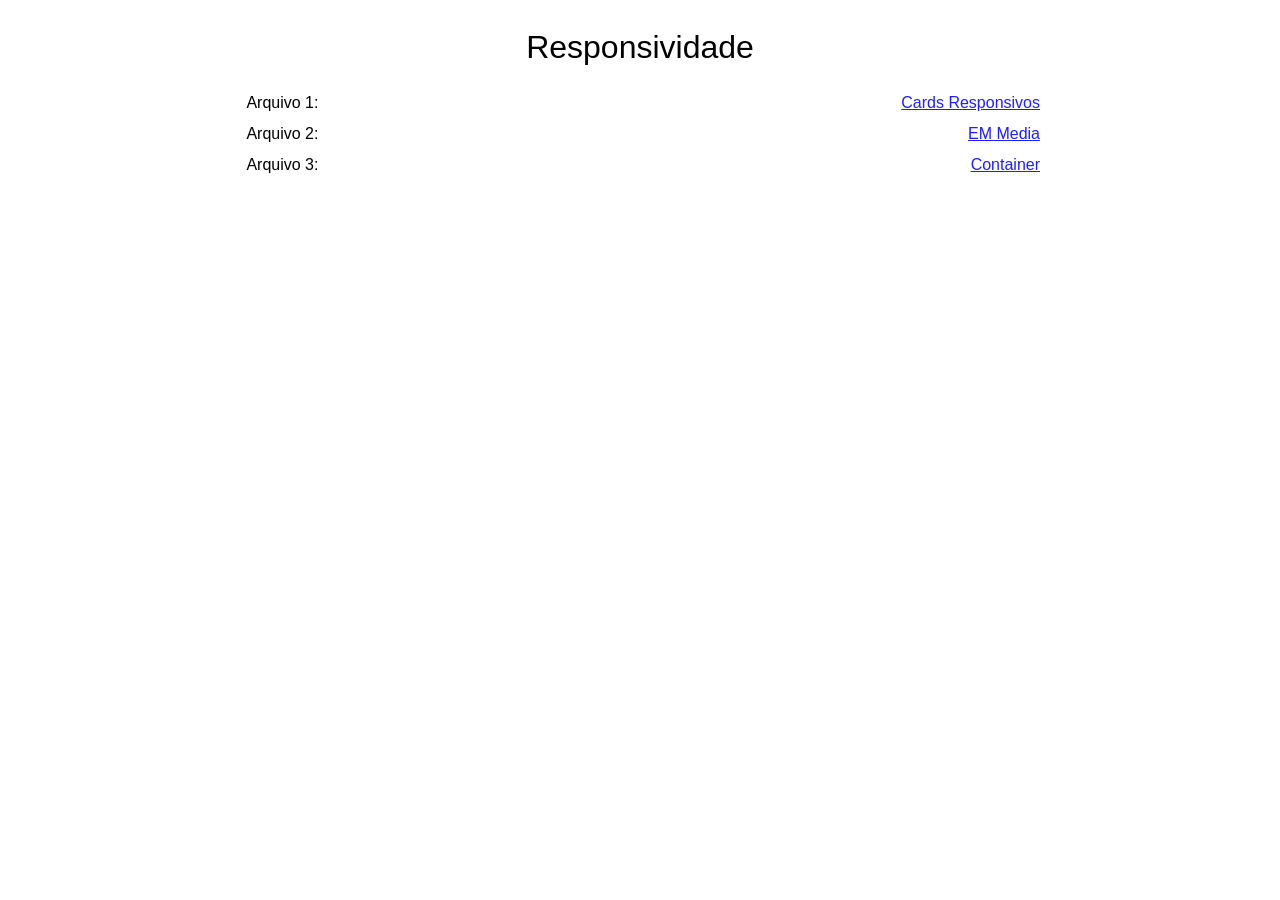
<file: index.html>
<!DOCTYPE html>
<html lang="pt-br">
<head>
    <meta charset="UTF-8">
    <meta name="viewport" content="width=device-width, initial-scale=1.0">
    <link rel="shortcut icon" href="./imagens/icon.png" type="image/x-icon">
    <title>Páginas</title>

    <style>
        body{
            font-family: 'Segoe UI', Tahoma, Geneva, Verdana, sans-serif;
            display: flex;
            justify-content: center;
            align-items: center;
            flex-direction: column;
        }
        h1{
            font-weight: 400;
        }
        div{
            display: flex;
            flex-direction: column;
        }
        article{
            display: flex;
            justify-content: space-between;
            align-items: center;
            width: 20em;
        }
        @media screen and (min-width: 48em){
            article{
                width: 32em;
            }
        }
        @media screen and (min-width: 64em){
            article{
                width: 50em;
            }
        }
        a{
            color: #1f1ffa;
            text-decoration: underline;
        }
        a:hover{
            color: #0e0ea8;
            font-size: 1.01em;
        }
        p{
            margin: .4em;
        }
    </style>
</head>
<body>
    <h1>Responsividade</h1>

    <div>
        <article>
            <p>Arquivo 1:</p>
            <a href="./pages/cards_responsivos.html" target="_blank">Cards Responsivos</a>
        </article>

        <article>
            <p>Arquivo 2:</p>
            <a href="./pages/em_media.html" target="_blank">EM Media</a>
        </article>

        <article>
            <p>Arquivo 3:</p>
            <a href="./pages/container.html" target="_blank">Container</a>
        </article>
    </div>
    
</body>
</html>
</file>
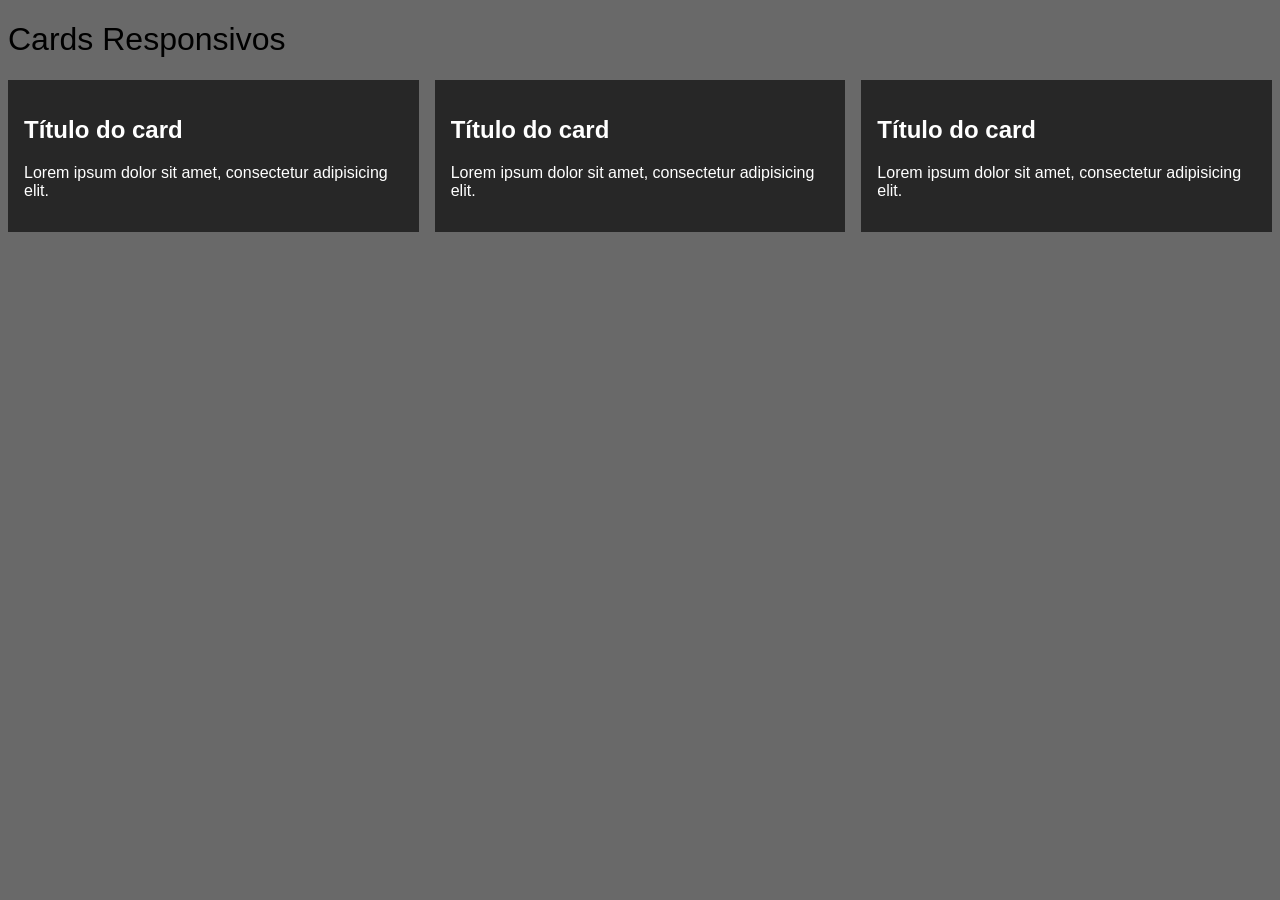
<file: cards_responsivos.html>
<!DOCTYPE html>
<html lang="pt-br">
<head>
    <meta charset="UTF-8">
    <meta name="viewport" content="width=device-width, initial-scale=1.0">
    <title>Cards Responsivos</title>
    <link rel="stylesheet" href="cards_responsivos.css">
    <link rel="stylesheet" href="card_media.css">
</head>
<body>
    <h1>Cards Responsivos</h1>

    <section class="cards_container">
        <article class="card">
            <h2>Título do card</h2>
            <p>Lorem ipsum dolor sit amet, consectetur adipisicing elit.</p>
        </article>

        <article class="card">
            <h2>Título do card</h2>
            <p>Lorem ipsum dolor sit amet, consectetur adipisicing elit.</p>
        </article>

        <article class="card">
            <h2>Título do card</h2>
            <p>Lorem ipsum dolor sit amet, consectetur adipisicing elit.</p>
        </article>
    </section>
</body>
</html>
</file>
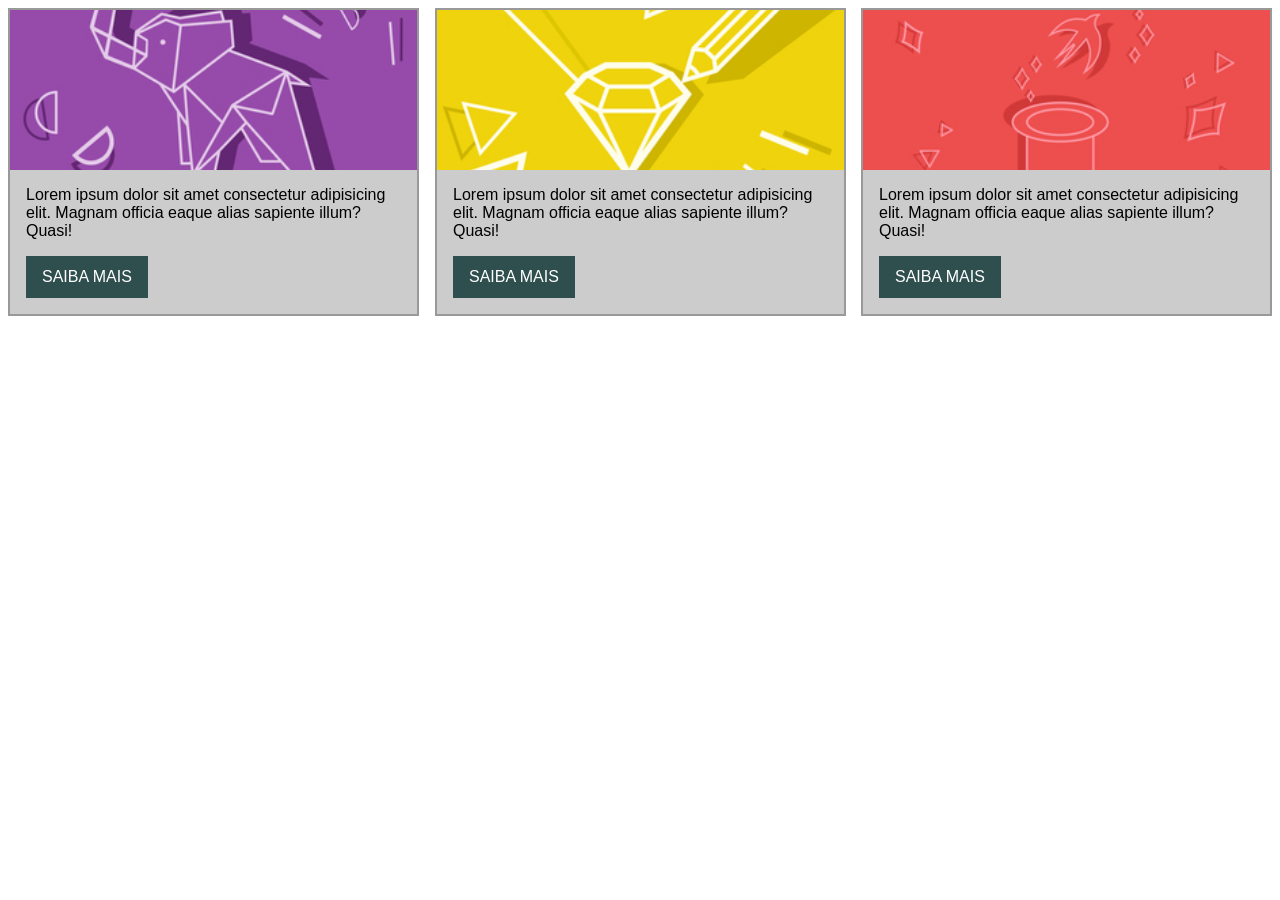
<file: container.html>
<!DOCTYPE html>
<html lang="en">
<head>
    <meta charset="UTF-8">
    <meta name="viewport" content="width=device-width, initial-scale=1.0">
    <title>Container</title>
    <link rel="stylesheet" href="container.css">
</head>
<body>
    <main>
        <div class="cards_container">
            <div class="card_wrapper">
                <article class="card">
                    <div class="card_header">
                        <img src="imagens/card_02.jpg" alt="">
                    </div>
                    <div class="card_body">
                        <p>Lorem ipsum dolor sit amet consectetur adipisicing elit. Magnam officia eaque alias sapiente illum? Quasi!</p>
                        <a href="#" class="card_btn">Saiba mais</a>
                    </div>
                </article>
            </div>

            <div class="card_wrapper">
                <article class="card">
                    <div class="card_header">
                        <img src="imagens/card_03.jpg" alt="">
                    </div>
                    <div class="card_body">
                        <p>Lorem ipsum dolor sit amet consectetur adipisicing elit. Magnam officia eaque alias sapiente illum? Quasi!</p>
                        <a href="#" class="card_btn">Saiba mais</a>
                    </div>
                </article>
            </div>

            <div class="card_wrapper">
                <article class="card">
                    <div class="card_header">
                        <img src="imagens/card_05.jpg" alt="">
                    </div>
                    <div class="card_body">
                        <p>Lorem ipsum dolor sit amet consectetur adipisicing elit. Magnam officia eaque alias sapiente illum? Quasi!</p>
                        <a href="#" class="card_btn">Saiba mais</a>
                    </div>
                </article>
            </div>
        </div>
    </main>
</body>
</html>
</file>
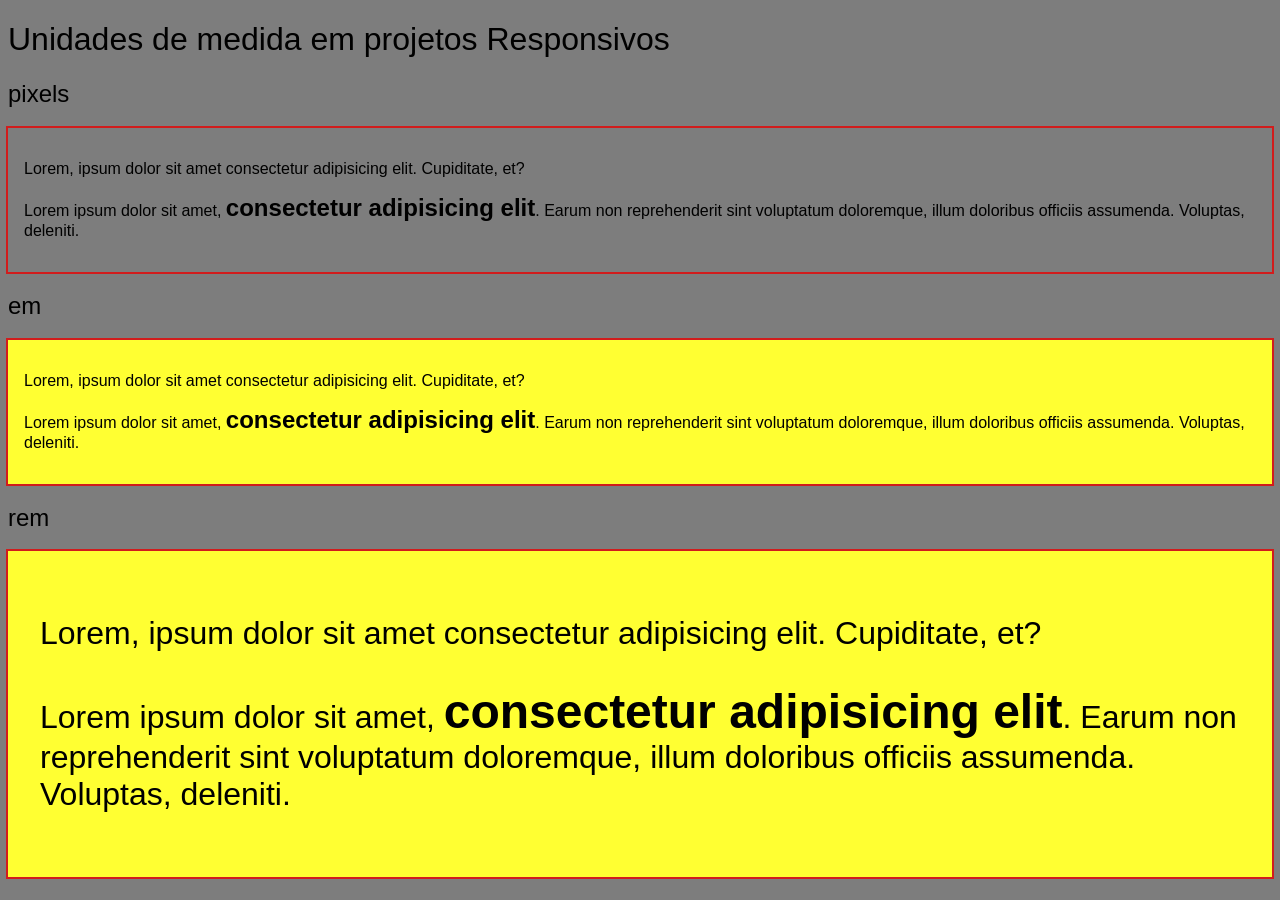
<file: em_media.html>
<!DOCTYPE html>
<html lang="pt-br">
<head>
    <meta charset="UTF-8">
    <meta name="viewport" content="width=device-width, initial-scale=1.0">
    <title>Unidade de medida</title>

    <style>
        html{
            font-size: 32px;
        }
        body{
            font-family: 'Segoe UI', Tahoma, Geneva, Verdana, sans-serif;
            font-size: 16px;
        }
        h1, h2{
            font-weight: lighter;
        }
        div{
            outline: 2px solid #d11c1c;
            min-height: 80px;
        }
        div:nth-of-type(1){
            /* background-color: #ffff32; */
            font-size: 16px;
            padding: 16px;
        }
        div:nth-of-type(1) b{
            font-size: 24px;
        }
        div:nth-of-type(2){
            background-color: #ffff32;
            font-size: 1em;
            padding: 1em;
        }
        div:nth-of-type(2) b{
            font-size: 1.5em;
        }
        div:nth-of-type(3){
            background-color: #ffff32;
            font-size: 1rem;
            padding: 1em;
        }
        div:nth-of-type(3) b{
            font-size: 1.5rem;
        }

        @media screen and (min-width: 53.75em){
            body{
                background-color: #7d7d7d;
            }
        }
    </style>
</head>
<body>
    <h1>Unidades de medida em projetos Responsivos</h1>

    <h2>pixels</h2>
    <div>
        <p>Lorem, ipsum dolor sit amet consectetur adipisicing elit. Cupiditate, et?</p>
        <p>Lorem ipsum dolor sit amet, <b> consectetur adipisicing elit</b>. Earum non reprehenderit sint voluptatum doloremque, illum doloribus officiis assumenda. Voluptas, deleniti.</p>
    </div>
    <h2>em</h2>
    <div>
        <p>Lorem, ipsum dolor sit amet consectetur adipisicing elit. Cupiditate, et?</p>
        <p>Lorem ipsum dolor sit amet, <b> consectetur adipisicing elit</b>. Earum non reprehenderit sint voluptatum doloremque, illum doloribus officiis assumenda. Voluptas, deleniti.</p>
    </div>
    <h2>rem</h2>
    <div>
        <p>Lorem, ipsum dolor sit amet consectetur adipisicing elit. Cupiditate, et?</p>
        <p>Lorem ipsum dolor sit amet, <b> consectetur adipisicing elit</b>. Earum non reprehenderit sint voluptatum doloremque, illum doloribus officiis assumenda. Voluptas, deleniti.</p>
    </div>
</body>
</html>
</file>
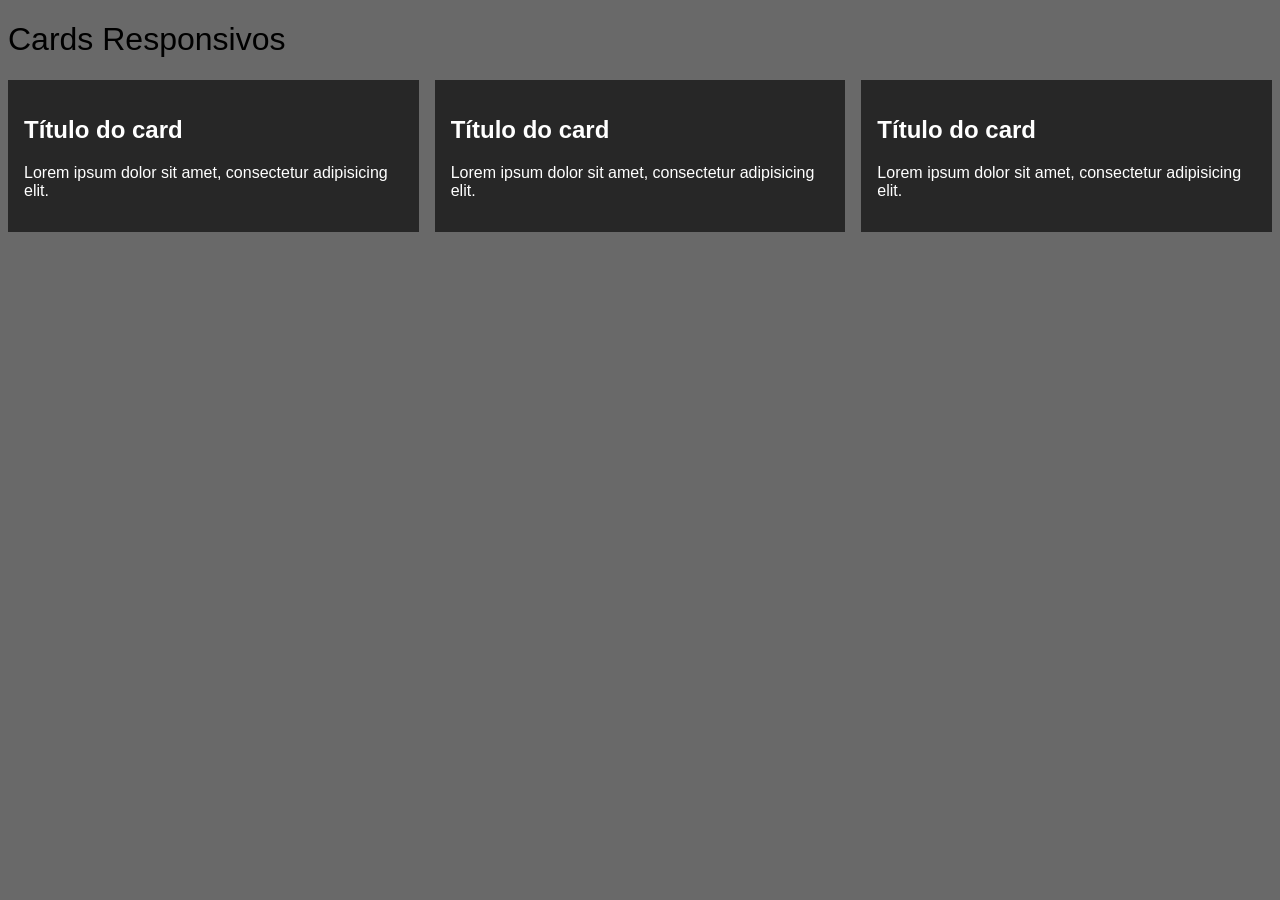
<file: pages/cards_responsivos.html>
<!DOCTYPE html>
<html lang="pt-br">
<head>
    <meta charset="UTF-8">
    <meta name="viewport" content="width=device-width, initial-scale=1.0">
    <title>Cards Responsivos</title>
    <link rel="stylesheet" href="../css/cards_responsivos.css">
    <link rel="stylesheet" href="../css/card_media.css">
</head>
<body>
    <h1>Cards Responsivos</h1>

    <section class="cards_container">
        <article class="card">
            <h2>Título do card</h2>
            <p>Lorem ipsum dolor sit amet, consectetur adipisicing elit.</p>
        </article>

        <article class="card">
            <h2>Título do card</h2>
            <p>Lorem ipsum dolor sit amet, consectetur adipisicing elit.</p>
        </article>

        <article class="card">
            <h2>Título do card</h2>
            <p>Lorem ipsum dolor sit amet, consectetur adipisicing elit.</p>
        </article>
    </section>
</body>
</html>
</file>
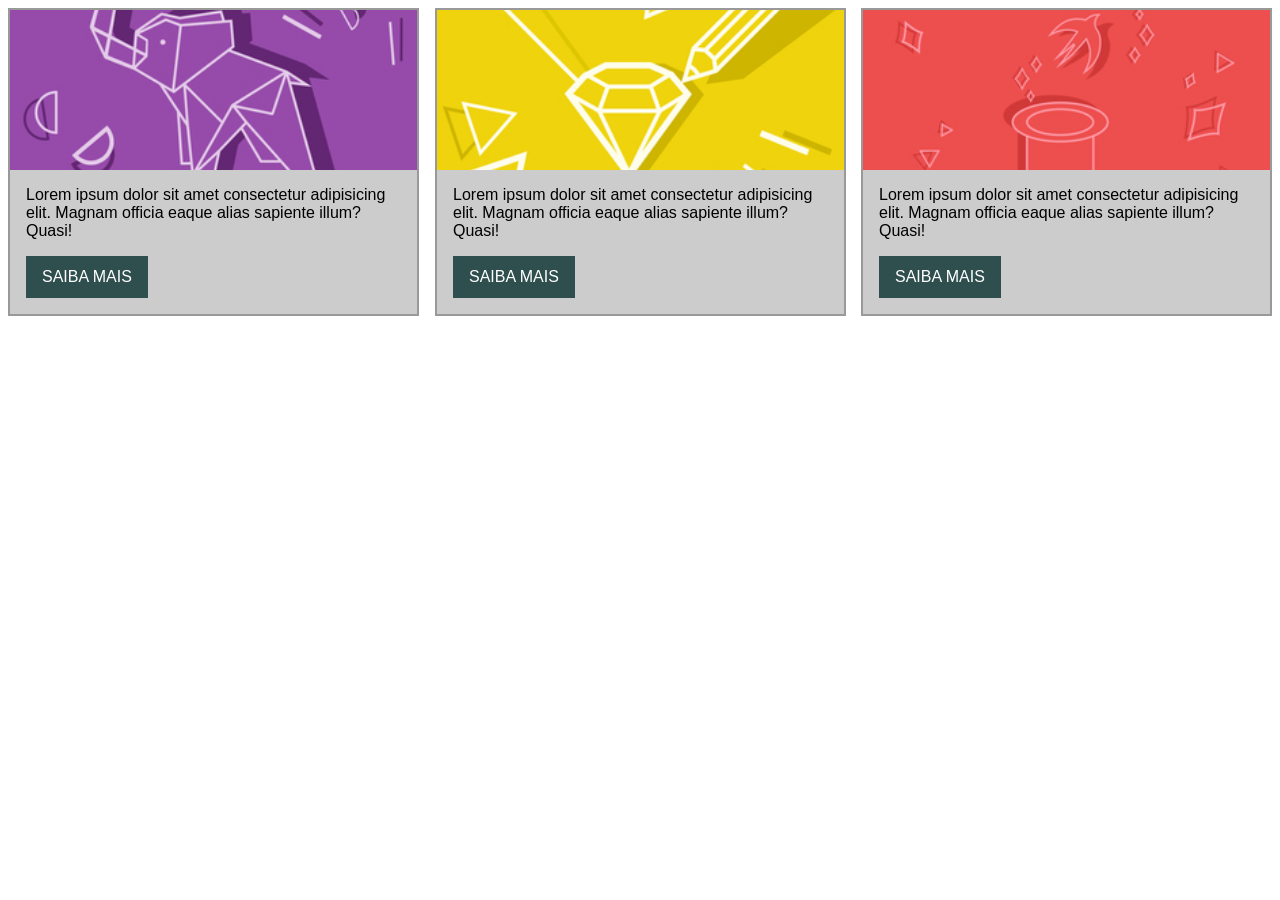
<file: pages/container.html>
<!DOCTYPE html>
<html lang="en">
<head>
    <meta charset="UTF-8">
    <meta name="viewport" content="width=device-width, initial-scale=1.0">
    <title>Container</title>
    <link rel="stylesheet" href="../css/container.css">
</head>
<body>
    <main>
        <div class="cards_container">
            <div class="card_wrapper">
                <article class="card">
                    <div class="card_header">
                        <img src="../imagens/card_02.jpg" alt="">
                    </div>
                    <div class="card_body">
                        <p>Lorem ipsum dolor sit amet consectetur adipisicing elit. Magnam officia eaque alias sapiente illum? Quasi!</p>
                        <a href="#" class="card_btn">Saiba mais</a>
                    </div>
                </article>
            </div>

            <div class="card_wrapper">
                <article class="card">
                    <div class="card_header">
                        <img src="../imagens/card_03.jpg" alt="">
                    </div>
                    <div class="card_body">
                        <p>Lorem ipsum dolor sit amet consectetur adipisicing elit. Magnam officia eaque alias sapiente illum? Quasi!</p>
                        <a href="#" class="card_btn">Saiba mais</a>
                    </div>
                </article>
            </div>

            <div class="card_wrapper">
                <article class="card">
                    <div class="card_header">
                        <img src="../imagens/card_05.jpg" alt="">
                    </div>
                    <div class="card_body">
                        <p>Lorem ipsum dolor sit amet consectetur adipisicing elit. Magnam officia eaque alias sapiente illum? Quasi!</p>
                        <a href="#" class="card_btn">Saiba mais</a>
                    </div>
                </article>
            </div>
        </div>
    </main>
</body>
</html>
</file>
<file: cards_responsivos.css>
body{
    background-color: #696969;
    font-family: 'Segoe UI', Tahoma, Geneva, Verdana, sans-serif;
}

h1{
    font-weight: 300;
}

.cards_container{
    display: flex;
    flex-direction: column;
    gap: 1rem;
}

.card{
    background-color: #272727;
    color: #fff;
    padding: 1rem;
    box-sizing: border-box;
}
</file>
<file: card_media.css>
@media screen and (min-width: 800px) and (orientation: landscape){
    .cards_container{
        flex-direction: row;
    }
}
</file>
<file: container.css>
body{
    font-family: 'Segoe UI', Tahoma, Geneva, Verdana, sans-serif;
}

.card{
    border: 2px solid #999;
    display: flex;
    flex-direction: column;
}

.card_header img{
    display: block;
    width: 100%;
    height: 100%;
    max-height: 10em;
    object-fit: cover;
    object-position: center;
}

.card_body{
    padding: 1em;
    box-sizing: border-box;
    background-color: #ccc;
    flex-grow: 1;
}

.card_btn{
    text-decoration: none;
    text-transform: uppercase;
    background-color: #2f4f4f;
    padding: .75em 1em;
    color: #fff;
    display: inline-block;
}

.card_body p{
    margin: 0 0 1em;
}

.card_header{
    background-color: yellow;
}

/* .card_wrapper, main{
    container-type: inline-size;
} */

.card_wrapper{
    /* container-name: cardWrapper; */
    container: cardWrapper / inline-size;
}
main{
    /* container-name: main; */
    container: main / inline-size;
}

/* @media screen and (min-width: 50em){ */
@container cardWrapper (min-width: 50em){
    .card{
        flex-direction: row;
    }
    .card_header img{
        max-height: initial;
    }
}

.cards_container{
    display: flex;
    gap: 1em;
    flex-direction: column;
}

/* @media screen and (min-width: 70em){ */
@container main (min-width: 70em){
    .cards_container{
        flex-direction: row;
    }
    .card_wrapper{
        flex-grow: 1;
    }
}
</file>
<file: css/cards_responsivos.css>
body{
    background-color: #696969;
    font-family: 'Segoe UI', Tahoma, Geneva, Verdana, sans-serif;
}

h1{
    font-weight: 300;
}

.cards_container{
    display: flex;
    flex-direction: column;
    gap: 1rem;
}

.card{
    background-color: #272727;
    color: #fff;
    padding: 1rem;
    box-sizing: border-box;
}
</file>
<file: css/card_media.css>
@media screen and (min-width: 800px) and (orientation: landscape){
    .cards_container{
        flex-direction: row;
    }
}
</file>
<file: css/container.css>
body{
    font-family: 'Segoe UI', Tahoma, Geneva, Verdana, sans-serif;
}

.card{
    border: 2px solid #999;
    display: flex;
    flex-direction: column;
}

.card_header img{
    display: block;
    width: 100%;
    height: 100%;
    max-height: 10em;
    object-fit: cover;
    object-position: center;
}

.card_body{
    padding: 1em;
    box-sizing: border-box;
    background-color: #ccc;
    flex-grow: 1;
}

.card_btn{
    text-decoration: none;
    text-transform: uppercase;
    background-color: #2f4f4f;
    padding: .75em 1em;
    color: #fff;
    display: inline-block;
}

.card_body p{
    margin: 0 0 1em;
}

.card_header{
    background-color: yellow;
}

/* .card_wrapper, main{
    container-type: inline-size;
} */

.card_wrapper{
    /* container-name: cardWrapper; */
    container: cardWrapper / inline-size;
}
main{
    /* container-name: main; */
    container: main / inline-size;
}

/* @media screen and (min-width: 50em){ */
@container cardWrapper (min-width: 50em){
    .card{
        flex-direction: row;
    }
    .card_header img{
        max-height: initial;
    }
}

.cards_container{
    display: flex;
    gap: 1em;
    flex-direction: column;
}

/* @media screen and (min-width: 70em){ */
@container main (min-width: 70em){
    .cards_container{
        flex-direction: row;
    }
    .card_wrapper{
        flex-grow: 1;
    }
}
</file>
